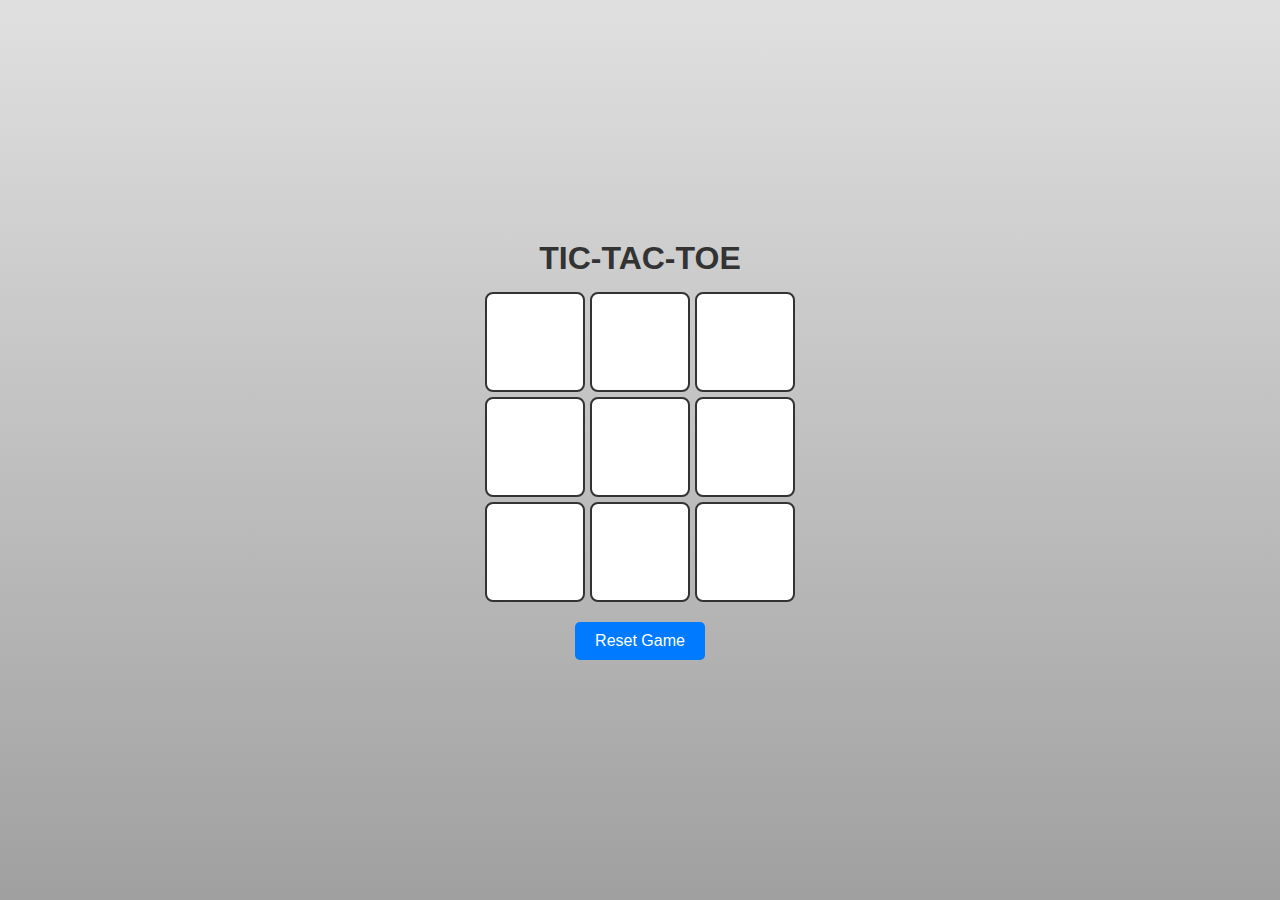
<file: index.html>
<!DOCTYPE html>
<html lang="en">
<head>
    <meta charset="UTF-8">
    <meta name="viewport" content="width=device-width, initial-scale=1.0">
    <title>TIC-TAC-TOE</title>
    <link rel="stylesheet" href="style.css">
</head>
<body>
    <h1>TIC-TAC-TOE</h1>
    <div class="container">
        <div class="game">
            <button type="button" class="box" aria-label="Square 1"></button>
            <button type="button" class="box" aria-label="Square 2"></button>
            <button type="button" class="box" aria-label="Square 3"></button>
            <button type="button" class="box" aria-label="Square 4"></button>
            <button type="button" class="box" aria-label="Square 5"></button>
            <button type="button" class="box" aria-label="Square 6"></button>
            <button type="button" class="box" aria-label="Square 7"></button>
            <button type="button" class="box" aria-label="Square 8"></button>
            <button type="button" class="box" aria-label="Square 9"></button>
        </div>
    </div>
    <button class="reset">Reset Game</button>
    <script src="script.js"></script>
</body>
</html>
</file>
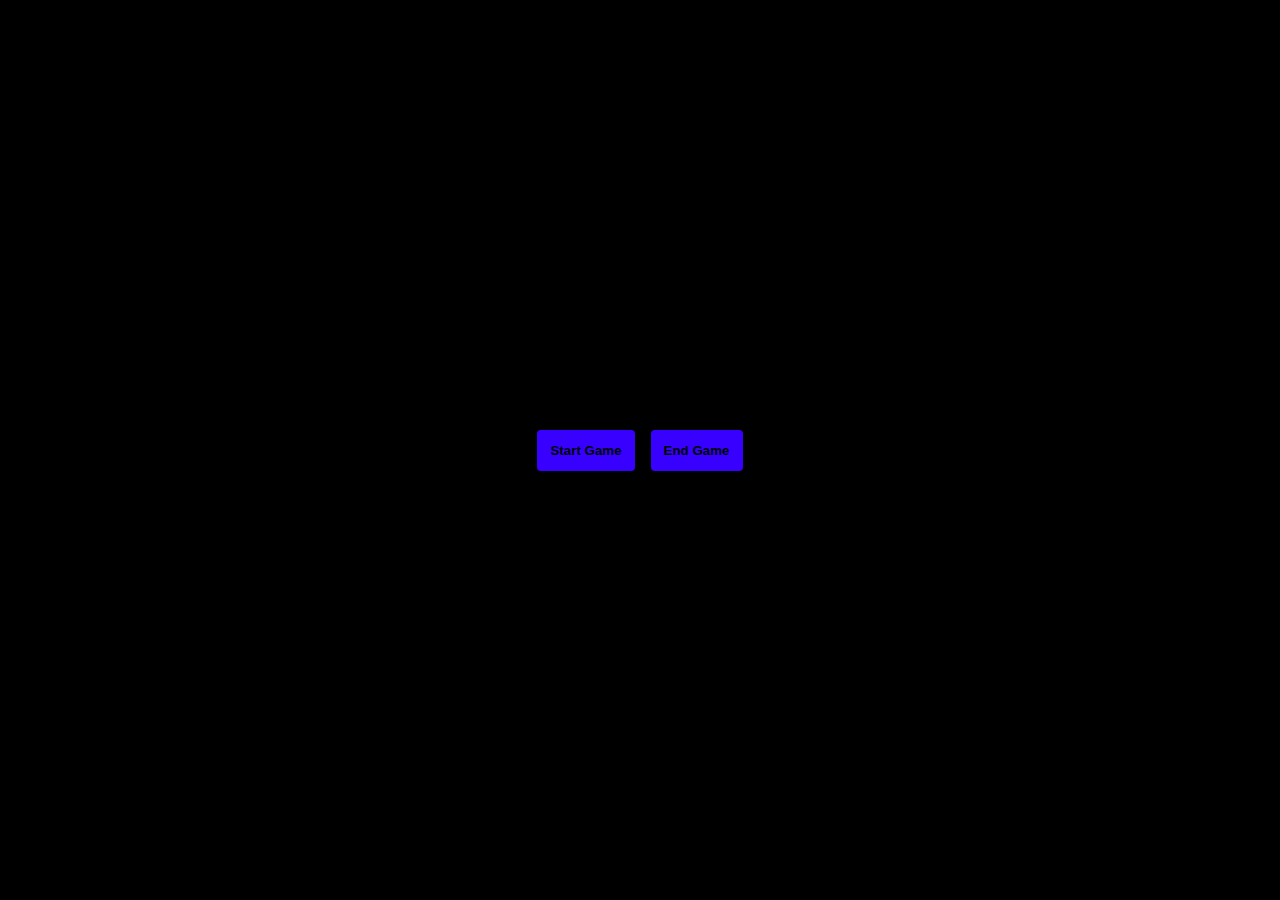
<file: index1.html>
<!DOCTYPE html>
<html lang="en">
<head>
    <meta charset="UTF-8">
    <meta name="viewport" content="width=device-width, initial-scale=1.0">
    <title>TIC-TAC-TOE</title>
    <style>
            * {
                box-sizing: border-box; 
                padding: 0%;
                margin: 0%;
            }
        body{
            height: 100vh;
            background-color: black;
            font-family: Arial, Helvetica, sans-serif;
           
         
            
        }
        h3{
            color: rgb(166, 166, 232);
           
        }
        .container{
            display: flex;
            align-items: center;
            justify-content: center;
            gap: 16px;
            height: 100%;
        }
        
        button{
            padding: 13px;
            background-color: rgb(55, 0, 255);
            border: none;
            color: black;
            border-radius: 4px;

        }
        a{
            text-decoration: none;
            color: black;
            font-weight: 700;
        }

    </style>
</head>
<body> 
   
   <div class="container">
    <button><a href="index.html">Start Game</a></button>
    <button><a href="" id="closeTabButton">End Game</a></button>
   </div>
 

   <script>
    const button = document.getElementById("closeTabButton");
    
    button.addEventListener("click", function() {
        window.close(); 
    });
</script>
</body>
</html>
</file>
<file: style.css>
* {
    box-sizing: border-box; 
    padding: 0%;
    margin: 0%;
}

body {
    font-family: 'Arial', sans-serif;
    display: flex;
    flex-direction: column;
    align-items: center;
    justify-content: center;
    height: 100vh; 
    margin: 0; 
    padding: 20px; 
    overflow: hidden; 
    background: linear-gradient(to bottom, #e0e0e0, #a0a0a0);
}

h1 {
    color: #333;
  margin-bottom: 15px;
}

.container {
    display: flex;
    flex-direction: column;
    align-items: center;
}

.game {
    display: grid;
    grid-template-columns: repeat(3, 100px);
    grid-template-rows: repeat(3, 100px);
    gap: 5px;
}

.box {
    width: 100px;
    height: 100px;
    font-size: 48px;
    background-color: #fff;
    border: 2px solid #333;
    border-radius: 8px;
    cursor: pointer;
    transition: background-color 0.3s, transform 0.1s;
    display: flex;
    align-items: center;
    justify-content: center;
}

.box:hover {
    background-color: #f9f9f9;
    transform: scale(1.05);
}

.box.X {
    color: red;
}

.box.O {
    color: blue;
}


.box:active {
    transform: scale(0.95); 
    transition: transform 0.1s; 
}

.reset {
    margin-top: 20px;
    padding: 10px 20px;
    font-size: 16px;
    color: #fff;
    background-color: #007bff;
    border: none;
    border-radius: 5px;
    cursor: pointer;
    transition: background-color 0.3s;
}

.reset:hover {
    background-color: #0056b3;
}
</file>
